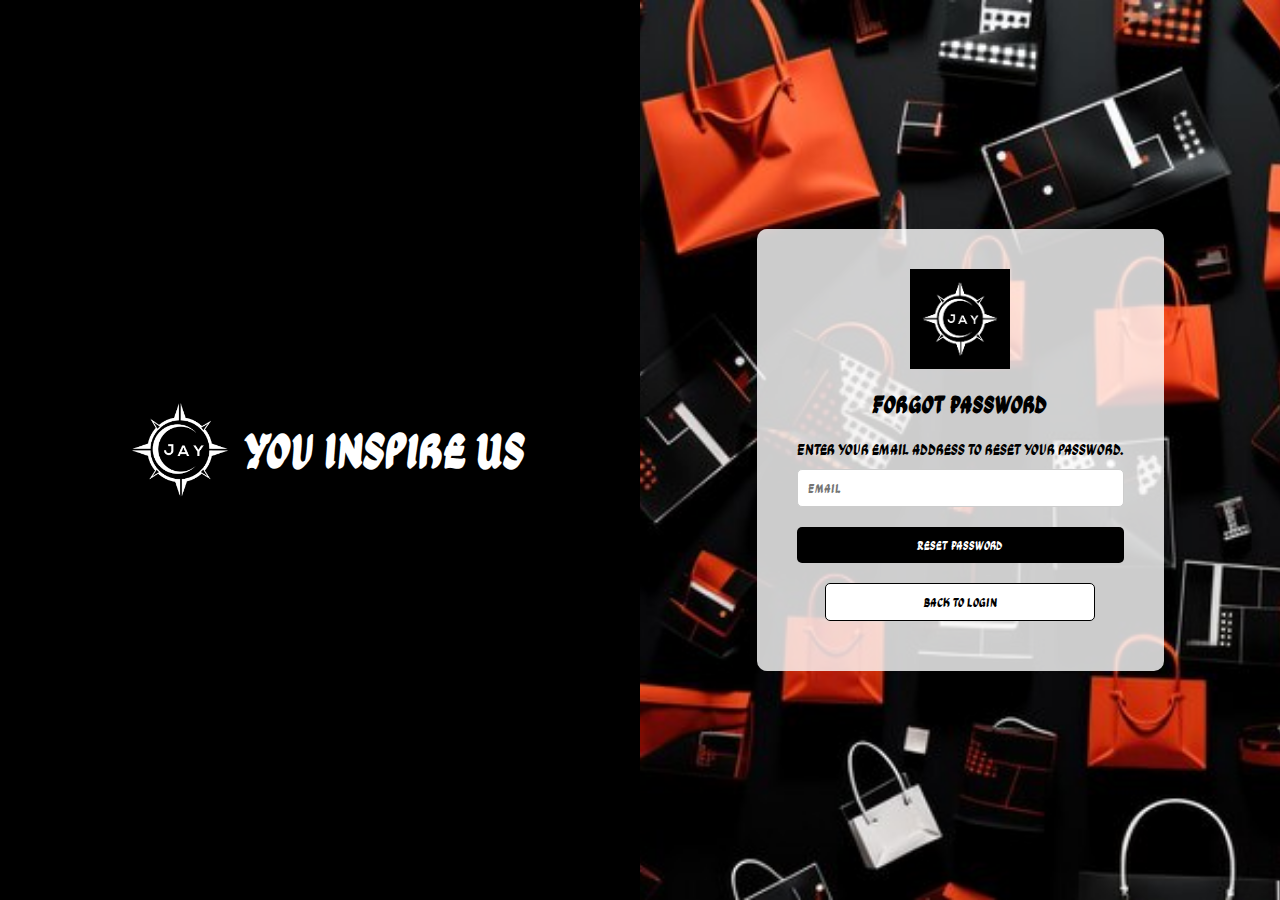
<file: forgotpassword.html>
<!DOCTYPE html>
<html lang="en">
<head>
    <meta charset="UTF-8">
    <meta name="viewport" content="width=device-width, initial-scale=1.0">
    <title>YUTE REPUBLIC FORGOT PASSWORD</title>
    <link rel="stylesheet" href="style.css">
</head>
<body>
    <div class="container">
        <div class="left">
            <img src="jay1.png" alt="">
            <h1>You Inspire Us</h1>
        </div>
        <div class="right">
            <form class="login-form">
                <img src="jay1.png" alt="">
                <h2>Forgot Password</h2>
                <p>Enter your email address to reset your password.</p>
                <input type="email" placeholder="Email" required>
                <button type="submit">Reset Password</button>
                <a href="login.html"><button type="button">Back to Login</button></a>
            </form>
        </div>
    </div>


    <div id="alert-message" class="alert-message">
        <p>Please be patient while we reset your password...</p>
    </div>
    <script src="script.js"></script>
</body>
</html>
</file>
<file: style.css>
@import url('https://fonts.googleapis.com/css2?family=Ga+Maamli:wght@400&display=swap');

* {
    font-family: 'Ga Maamli', sans-serif;
    margin: 0;
    padding: 0;
    scroll-padding-top: 2rem;
    scroll-behavior: smooth;
    box-sizing: border-box;
    list-style: none;
    text-decoration: none;
}
  
img {
    width: 100%;
}

/* Container Styles */
.container {
    display: flex;
    height: 100vh;
}

/* Left Section Styles */
.left {
    flex: 1;
    background-color: #000;
    display: flex;
    justify-content: center;
    align-items: center;
    color: #fff;
    font-size: 24px;
    animation: slide-in-left 1s ease-out;
}

.left img{
    width: 20%;
}

/* Right Section Styles */
.right {
    flex: 1;
    background: url('/shop.jpg') no-repeat center center;
    background-size: cover;
    display: flex;
    justify-content: center;
    align-items: center;
    animation: fade-in 1s ease-out;
}

/* Login Form Styles */
.login-form {
    background-color: rgba(255, 255, 255, 0.8);
    padding: 40px;
    border-radius: 10px;
    display: flex;
    flex-direction: column;
    align-items: center;
    animation: pop-in 1s ease-out;
}

.login-form a {
    width: 270px;
    color: red;
}

.login-form img {
    width: 100px;
    margin-bottom: 20px;
    transition: transform 0.3s ease;
}

.login-form h2 {
    margin-bottom: 20px;
    font-size: 24px;
    transition: color 0.3s ease;
}

.login-form input {
    width: 100%;
    padding: 10px;
    margin: 10px 0;
    border: 1px solid #ccc;
    border-radius: 5px;
}

.login-form button {
    width: 100%;
    padding: 10px;
    margin: 10px 0;
    border: none;
    border-radius: 5px;
    background-color: #000;
    color: #fff;
    cursor: pointer;
    transition: background-color 0.3s ease, transform 0.3s ease;
}

.login-form button[type="button"] {
    background-color: #fff;
    color: #000;
    border: 1px solid #000;
}

.login-form button:hover {
    background-color: #444;
    transform: scale(1.05);
}

.login-form button[type="button"]:hover {
    background-color: #f1f1f1;
}

.login-form h5 {
    transition: color 0.3s ease;
}

.login-form h5:hover {
    color: #ff0000;
}

@keyframes fade-in {
    from { opacity: 0; }
    to { opacity: 1; }
}

@keyframes slide-in-left {
    from { transform: translateX(-150%); }
    to { transform: translateX(0); }
}

@keyframes pop-in {
    from { transform: scale(0); }
    to { transform: scale(1); }
}





.container {
    display: flex;
    height: 100vh;
}

/* Signup Form Styles */
.signup-form {
    background-color: rgba(255, 255, 255, 0.8);
    padding: 40px;
    border-radius: 10px;
    display: flex;
    flex-direction: column;
    align-items: center;
    animation: pop-in 1s ease-out;
}

.signup-form img{
    width: 100px;
    margin-bottom: 20px;
}

.signup-form input {
    width: 100%;
    padding: 10px;
    margin: 10px 0;
    border: 1px solid #ccc;
    border-radius: 5px;
}

.signup-form button {
    width: 100%;
    padding: 10px;
    margin: 10px 0;
    border: none;
    border-radius: 5px;
    background-color: #000;
    color: #fff;
    cursor: pointer;
}

.signup-form button:hover {
    background-color: #444;
}



.password-container {
    position: relative;
    width: 100%;
}

.password-container input {
    width: 100%;
    padding-right: 40px; /* Add space for the icon */
}

.toggle-password {
    position: absolute;
    top: 50%;
    right: 10px;
    transform: translateY(-50%);
    cursor: pointer;
}


.error-message {
    color: red;
    font-size: 14px;
    margin-bottom: 10px;
    display: none;
}




.alert-message {
    display: none;
    position: fixed;
    top: 50%;
    left: 50%;
    transform: translate(-50%, -50%);
    background-color: #000;
    color: #fff;
    padding: 20px;
    border-radius: 10px;
    text-align: center;
    z-index: 1000;
    opacity: 0;
    animation: fadeIn 0.5s forwards;
}

@keyframes fadeIn {
    from {
        opacity: 0;
    }
    to {
        opacity: 1;
    }
}








@media (max-width: 768px) {
    /* Adjust container to stack vertically on small devices */
    .container {
        flex-direction: column;
        height: auto;
    }

    /* Adjust left section to be hidden on small devices */
    .left {
        display: none;
    }

    /* Right section takes full width and height */
    .right {
        flex: none;
        width: 100%;
        height: 100vh;
    }

    /* Adjust form to be centered and take appropriate space */
    .login-form, .signup-form {
        width: 90%;
        margin: 0 auto;
    }

    

img {
    width: 100%;
}

/* Specific Font Style */

/* Container Styles */
.container {
    display: flex;
    height: 100vh;
}

/* Left Section Styles */
.left {
    flex: 1;
    background-color: #000;
    display: none;
    justify-content: center;
    align-items: center;
    color: #fff;
    font-size: 24px;
    animation: slide-in-left 1s ease-out;
}

/* Right Section Styles */
.right {
    flex: 1;
    background: url('/inspire.jpg') no-repeat center center;
    background-size: cover;
    display: flex;
    justify-content: center;
    align-items: center;
    animation: fade-in 1s ease-out;
  }
}









/* Media Queries for Mobile */
@media (max-width: 768px) {
    
    .container {
        flex-direction: column;
    }
    
    .left, .right {
        height: 50%;
    }
    
    .login-form, .signup-form {
        width: 90%;
        padding: 20px;
    }

    .right {
        flex: 1;
        background: url('/shop.jpg') no-repeat center center;
        background-size: cover;
        display: flex;
        justify-content: center;
        align-items: center;
        animation: fade-in 1s ease-out;
      }

    
.login-form button {
    width: 100%;
    padding: 10px;
    margin: 10px 0;
    border: none;
    border-radius: 5px;
    background-color: #000;
    color: #fff;
    cursor: pointer;
    transition: background-color 0.3s ease, transform 0.3s ease;
}

.login-form button[type="button"] {
    background-color: #fff;
    color: #000;
    border: 1px solid #000;
}

.login-form button:hover {
    background-color: #444;
    transform: scale(1.05);
}

.login-form button[type="button"]:hover {
    background-color: #f1f1f1;
}

.login-form h5 {
    transition: color 0.3s ease;
}

.login-form h5:hover {
    color: #ff0000;
}

    .login-form input {
        width: 80%;
        padding: 10px;
        margin: 10px 0;
        border: 1px solid #ccc;
        border-radius: 5px;
    }
}

































.top {
    font-size: 40px; /* Sets the font size to 40 pixels */
    color: red; /* Sets the text color to red */
    background: url(hm.jpg); /* Sets the background image */
    background-size: cover; /* Ensures the background image covers the entire div */
    text-align: center; /* Centers the text within the div */
    position: fixed; /* Fixes the div at the specified position */
    top: 0; /* Positions the div at the top of the page */
    left: 0; /* Positions the div at the left side of the page */
    width: 100%; /* Makes the div span the full width of the page */
    height: 50px; /* Sets the height of the div */
    line-height: 40px; /* Vertically centers the text within the div */
    z-index: 1;
    margin-bottom: 20px;
}

.top a{
    color: red;
}



/* Navbar styles */
.navbar {
    position: fixed;
    top: 0;
    left: 0;
    width: 60px;
    height: 100%;
    background: url(./back.avif);
    overflow-x: hidden;
    z-index: 1000;
    transition: width 0.2s ease-in-out;
}

.navbar:hover {
    width: 200px;
}

.navbar ul {
    list-style-type: none;
    padding: 0;
}

.navbar ul li {
    width: 100%;
    text-align: left;
}

.navbar ul li a {
    display: block;
    color: white;
    padding: 15px 20px;
    text-decoration: none;
    white-space: nowrap;
    transition: background-color 0.2s;
}

.navbar ul li a:hover {
    background-color: black;
}

.navbar ul li a i {
    margin-right: 10px;
}

.navbar ul li a span {
    display: none;
    margin-left: 10px;
}

.navbar:hover ul li a span {
    display: inline;
}

.navbar ul li a:hover {
    background-color: black;
}

.sidebar {
    display: none;
    position: absolute;
    background-color: black;
    color: white;
    border: 4px solid white;
    font-family: cursive;
    padding: 20px;
    width: 200px;
    top: 386px;
    margin-top: -75px;
    left: 0;
    z-index: 100;
}

.sidebar ul {
    list-style: none;
    padding: 0;
   
}

.sidebar ul li {
    margin: 10px 0;
    cursor: pointer;
    font-size: large;
}

.sidebar ul li:hover{
    background-color: white;
    color: black;
}

.category-toggle:hover .sidebar {
    display: block;
}














.clothing-category {
    display: none;
}

.clothing-category ul a{
    border: 2pc solod red;
}

.clothing-toggle:hover .clothing-category {
    display: block;
    margin-left: 20px;
    border: 2px solid black;
    background-color: black;
    color: white;
}


.sideba {
    display: none;
    position: absolute;
    background-color: black;
    color: white;
    border: 4px solid white;
    font-family: cursive;
    padding: 20px;
    width: 200px;
    top: 386px;
    margin-top: 65px;
    left: 0;
    z-index: 100;
}

.sideba ul {
    list-style: none;
    padding: 0;
   
}

.sideba ul li {
    margin: 10px 0;
    cursor: pointer;
    font-size: large;
}

.sideba ul li:hover{
    background-color: white;
    color: black;
}


.category-toggle:hover .sideba {
    display: block;
}

.user {
    display: flex;
    align-items: center;
    padding: 15px 20px;
    margin-bottom: 20px;
}

.user span {
    font-family: cursive;
    font-size: 20px;
    color: aqua;
    margin-left: 10px;
}

.user span p{
    color: white;
    font-size: 40px;
}

.user img {
    border-radius: 50%;
    width: 50px;
    height: 70px;
    margin-right: 5px;
    margin-left: -10px;
}

..search-container {
    display: flex;
    align-items: center;
    padding: 15px 20px;
}

.search-input {
    display: none;
    flex-grow: 1;
    padding: 10px;
    border: none;
    border-radius: 3px 0 0 3px;
}

.search-button {
    padding: 10px;
    border: none;
    background-color: #333;
    color: white;
    cursor: pointer;
    border-radius: 0 3px 3px 0;
}

.search-button i {
    pointer-events: none;
    margin-left: 30px;
    background-color: black;
}

.navbar .search-button {
    display: block;
}

.navbar:hover .search-input {
    display: block;
}

.navbar:hover .search-button {
    border-radius: 0;
}


::-webkit-scrollbar{
    width: 20px;
}
::-webkit-scrollbar-thumb{
    background: linear-gradient(to top, white, red, orange, red, orange, red, orange);   
}
::-webkit-scrollbar-track{
    background-color: black;
}

.hero {
    display: flex;
    justify-content: space-between;
    align-items: center;
    padding: 50px;
    background: url(./shop\ ca.jpg);
    color: black;
    border: 2px solid black;
}

.hero .content {
    max-width: 50%;
    color: white;
}

.hero .content h1 {
    font-size: 2.9em;
    margin-bottom: 20px;
    font
}

.hero .content p {
    font-size: 1.2rem;
    font-family: cursive;
    margin-bottom: 20px;
}

.hero .btn {
    padding: 10px 20px;
    background-color: white;
    color: black;
    text-decoration: none;
    border-radius: 5px;
}

.hero .image img {
    width: 250px;
    margin-left: -190px;
    border-radius: 10px;
}




@keyframes fade {
    from {opacity: .4} 
    to {opacity: 1}
}



@keyframes bounceIn {
    0% {
        opacity: 0;
        transform: translateY(50px);
    }
    50% {
        opacity: 1;
        transform: translateY(-10px);
    }
    70% {
        transform: translateY(5px);
    }
    100% {
        opacity: 1;
        transform: translateY(0);
    }
}

@keyframes colorChange {
    0% {
        color: rgba(255, 255, 255, 0);
    }
    25% {
        color: lightgrey;
    }
    50% {
        color: silver;
    }
    75%{
        color: gray;
    }
    100%{
        color: rgba(169, 169, 169, 0.041);
    }
}

.image h3 {
    font-size: 54px;
    font-weight: bold;
    margin-left: -150px;
    animation: bounceIn 5s ease forwards, colorChange 2s ease infinite; /* Apply bounce animation to the heading */
}

/* Adjustments for smaller screens */
@media (max-width: 768px) {
    .hero .image img {
        width: 150px;
        margin-left: -100px;
        border-radius: 10px;
    }
}

.image p{
    color: white;
    margin-left: -50px;
}


@media (max-width: 768px) {
    .image{
        width: 20px;
        height: 20px;
    }
}



.contain {
    display: flex;
    margin-left: 60px;
}



.main-content {
    flex: 1;
    padding: 20px;
    position: relative;
}

.slideshow-container {
    max-width: 1000px;
    position: relative;
    margin: auto;
}

.mySlides {
    display: none;
}

.mySlides img {
    width: 100%;
    height: auto;
}

.text-overlay {
    position: absolute;
    bottom: 30px;
    left: 50%;
    transform: translateX(-50%);
    text-align: center;
    color: white;
}

.text-overlay h2 {
    font-size: 2em;
    margin: 0;
}

.text-overlay p {
    font-size: 1.2em;
    margin: 10px 0 0;
}

.fade {
    animation-name: fade;
    animation-duration: 1.5s;
}

@keyframes fade {
    from {opacity: .4} 
    to {opacity: 1}
}

.main-body{
    background: url(./back.avif);
}
.profile-section {
    max-width: 1200px;
    margin: 40px auto;
    padding: 20px;
    background-color: #f9f9f9;
    border-radius: 8px;
    box-shadow: 0 0 10px rgba(0, 0, 0, 2);
}

.profile-header {
    text-align: center;
    margin-bottom: 20px;
}

.profile-header h1 {
    font-size: 29px;
    font-weight: bold;
}

.profile-content {
    display: flex;
    gap: 25px;
}

.profile-sidebar {
    flex: 1;
    max-width: 300px;
}

.profile-picture img {
    width: 100%;
    height: 220px;
    border-radius: 50px;
    margin-bottom: 20px;
}

.profile-links a {
    display: block;
    padding: 10px;
    margin-bottom: 10px;
    background-color: #fff;
    border: 1px solid #e0e0e0;
    border-radius: 4px;
    text-decoration: none;
    color: #333;
    text-align: center;
    transition: background-color 0.3s ease;
}

.profile-links a:hover {
    background-color: #f0f0f0;
}

.profile-details {
    flex: 3;
}

.profile-details h2 {
    font-size: 24px;
    font-weight: bold;
    margin-bottom: 20px;
}

.form-group {
    margin-bottom: 20px;
}

.form-group label {
    display: block;
    margin-bottom: 5px;
    font-weight: bold;
}

.form-group input {
    width: 100%;
    padding: 10px;
    border: 1px solid #e0e0e0;
    border-radius: 4px;
}

.update-button {
    display: inline-block;
    padding: 10px 20px;
    background-color: #333;
    color: #fff;
    text-align: center;
    border: none;
    border-radius: 4px;
    cursor: pointer;
    transition: background-color 0.3s ease;
}

.update-button:hover {
    background-color: #555;
}


/* Example animation for elements sliding from left */
.slide-from-left {
    animation: slideFromLeft 1s ease-out;
}

/* Example animation for elements sliding from right */
.slide-from-right {
    animation: slideFromRight 1s ease-out;
}

@keyframes slideFromLeft {
    0% {
        transform: translateX(-100%);
        opacity: 0;
    }
    100% {
        transform: translateX(0);
        opacity: 1;
    }
}











.new-arrivals {
    text-align: center;
    padding: 20px;
    margin-top: 50px;
}

.new-arrivals h1 {
    font-size: 24px;
    font-weight: bold;
    margin-bottom: 10px;
}

.new-arrivals p {
    font-size: 16px;
    margin-bottom: 20px;
}

.new-arrivals .back-link {
    color: white;
    font-size: 35px;
    background: url(abst.jpg);
    border-radius: 100px;
}

.product-list {
    display: grid;
    grid-template-columns: repeat(6, 1fr);
    margin-right: 1px;
    margin-left: 15px;
    justify-content: center;
}

.product-card {
    border: 3px solid #e0e0e0;
    margin-left: 50px;
    border-radius: 10px;
    padding: 20px;
    text-align: center;
    position: relative;
    width: 250px; /* Adjust width to fit within the grid column */
    height: 420px; /* Add a fixed height to prevent layout shift */
    margin-top: 100px;
    transition: transform 0.1s ease, box-shadow 0.3s ease;
}

.product-card:hover {
    transition: 0.7s;
    filter: grayscale(0);
    transform: scale(1.05);
}

.product-card img {
    width: 180px;
    height: 200px;
    margin-top: 25px;
    margin-left: -13px;
    border-radius: 10px;
}

.add-to-cart {
    display: none; /* Hides the button by default */
    position: absolute;
    bottom: 10px;
    left: 50%;
    transform: translateX(-50%);
    padding: 10px 20px;
    background-color: #ff6600;
    color: #fff;
    border: none;
    border-radius: 5px;
    cursor: pointer;
    font-size: 16px;
    transition: background-color 0.3s;
}

.product-card:hover .add-to-cart {
    display: block; /* Shows the button when the product card is hovered over */
}

.add-to-cart:hover {
    background-color: #ff3300;
}

.preorder {
    position: absolute;
    top: 10px;
    left: 10px;
    font-size: 20px;
    color: green;
}

.product-info {
    padding: 10px;
    display: flex;
    flex-direction: column;
    justify-content: space-between;
    height: calc(100% - 220px); /* Adjust to fit the card height */
}

.product-info h2 {
    font-size: 18px;
    font-weight: bold;
    margin-top: 10px;
}

.product-description {
    font-size: 18px;
    color: #4444448e;
    margin-bottom: 16px;
}

.product-price {
    font-size: 18px;
    color: #000;
    font-weight: bold;
    margin-bottom: 10px;
}

.product-info img {
    width: 30px;
    margin-top: -20px;
    margin-left: 168px;
    height: 30px;51699
    display: none;
}

.product-card:hover .product-info img {
    display: block; /* Shows the image when the product card is hovered over */
}

.product-info p {
    font-size: 12px;
    text-align: center;
    color: #666;
    margin-left: 160px;
    justify-content: center;
    text-shadow: 2px 2px 3px black;
    margin-bottom: -10px;
    display: none;
}

.product-card:hover .product-info p {
    display: block; /* Shows the paragraph when the product card is hovered over */
}

/* Responsive adjustments */
@media (max-width: 768px) {
    .product-list {
        grid-template-columns: repeat(2, 1fr); /* 2 items per row on smaller screens */
    }
}

@media (max-width: 480px) {
    .product-list {
        grid-template-columns: 1fr; /* 1 item per row on very small screens */
    }
}




.back{
    background-color: rgb(255, 81, 0);
    font-size: 30px;
}


































.product-container {
    display: flex;
    margin-top: 70PX;
    justify-content: space-between;
}

.main-image{
    width: 500px;
    margin-left: 100px;
    margin-right: 100px;
}

.product-images {
    flex: 1;
    display: flex;
    flex-direction: column;
    gap: 10px;
}

.product-images img {
    max-width: 110px;
    height: auto;
    border: 1px solid black;
    border-radius: 20px;
    margin-top: 10px;
}

.product-details {
    flex: 1;
    padding: 20px;
}

.product-details h1 {
    font-size: 24px;
    margin-bottom: 10px;
}

.price {
    font-size: 20px;
    margin-bottom: 20px;
}

.color-selection,
.size-selection {
    margin-bottom: 20px;
}

.color-options,
.size-options {
    display: flex;
    gap: 10px;
}

.color-option {
    width: 20px;
    height: 20px;
    border: 1px solid #000;
    border-radius: 50%;
    display: inline-block;
}

.color-option.black {
    background-color: #000;
}

.color-option.white {
    background-color: #fff;
    border: 1px solid #000;
}

.size-option {
    padding: 5px 10px;
    border: 1px solid #000;
    cursor: pointer;
}

.quantity-selection {
    display: flex;
    align-items: center;
    margin-bottom: 20px;
}

.main-image{
    margin-left: ;
}

.quantity-decrease,
.quantity-increase {
    border: 1px solid #000;
    padding: 5px;
    cursor: pointer;
}

.quantity-selection input {
    width: 40px;
    text-align: center;
    border: 1px solid #000;
    margin: 0 5px;
}


.details,
.size-guide {
    margin-bottom: 20px;
}

.suggestions {
    margin-top: 40px;
    margin-left: 60px;
    margin-bottom: 50px;
}

.suggestions-container {
    display: flex;
}

.suggestions h2{
    margin-left: 50px;
    margin-top: 100px;
    margin-bottom: -70px;
}

.suggestion-item img {
    max-width: 270px;
    height: auto;
    margin-bottom: 10px;
}

.availability {
    color: green;
}































/* Footer styles */
.footer {
    background-color: #000;
    color: #fff;
    padding: 40px 20px;
    text-align: center;
    margin-top: px;
}

.footer-subscribe {
    margin-bottom: 20px;
}

.footer-subscribe p {
    margin: 0 0 20px;
}

.footer-subscribe form {
    display: flex;
    justify-content: center;
    align-items: center;
}

.footer-subscribe input {
    padding: 10px;
    border: none;
    margin-right: 10px;
    width: 200px;
}

.footer-subscribe button {
    padding: 10px 20px;
    border: none;
    background-color: #fff;
    color: #000;
    cursor: pointer;
}

.footer-links {
    display: flex;
    justify-content: space-around;
    flex-wrap: wrap;
    margin-bottom: 30px;
}

.footer-column {
    margin: 10px;
}

.footer-column h3 {
    margin-bottom: 10px;
}

.footer-column a {
    color: #fff;
    text-decoration: none;
    display: block;
    margin-bottom: 5px;
}

.footer-column a:hover {
    text-decoration: underline;
}

.footer-bottom {
    border-top: 1px solid #444;
    padding
}

.footer.slide-in {
    right: 20; /* Slide in to the screen */
}



    

/* Media Queries for Mobile */
@media (max-width: 768px) {
    .footer {
        display: grid;
        width: 100%;
    }

    .footer-subscribe form {
        flex-direction: column;
    }

    .footer-subscribe input,
    .footer-subscribe button {
        width: 100%;
        margin: 5px 0;
    }

    .footer-links {
        flex-direction: column;
        align-items: center;
    }

    .footer-column {
        width: 100%;
        text-align: center;
    }
}
</file>
